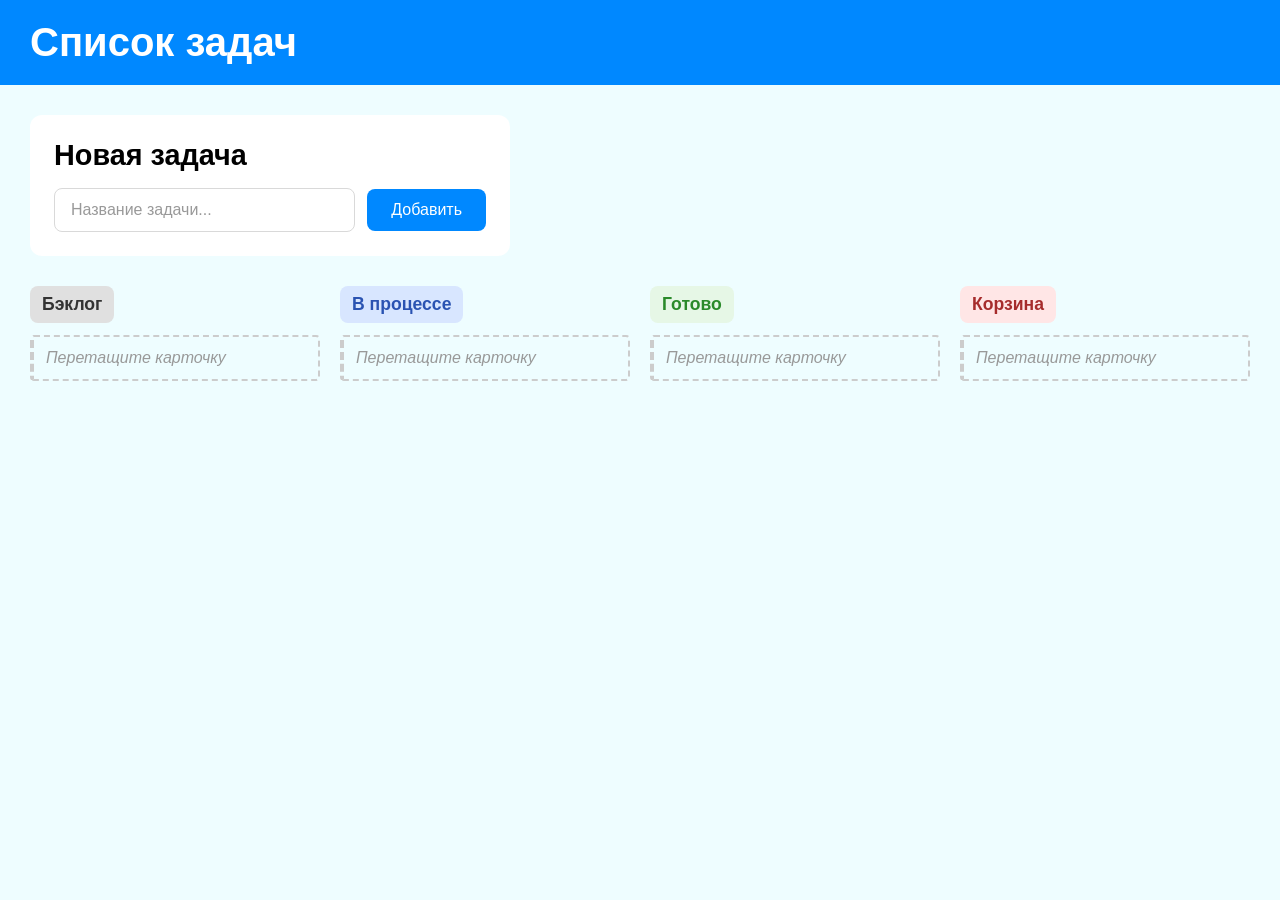
<file: index.html>
<!DOCTYPE html>
<html lang="ru">
    <head>
        <meta charset="UTF-8" />
        <meta name="viewport" content="width=device-width, initial-scale=1.0" />
        <title>Хайдаров Айдар Рифович</title>
        <link rel="stylesheet" href="static/style/style.css">
    </head>
    <body>
        <div class="container"> </div>
        <script src="src/main.js" type="module"></script>
    </body>
</html>
</file>
<file: static/style/style.css>
* {
    margin: 0;
    padding: 0;
    box-sizing: border-box;
    font-family: 'Segoe UI', Tahoma, Geneva, Verdana, sans-serif;
}
body {
    background-color: #eefdff;
    color: black;
}
header {
    background-color: #0088ff;
    color: white;
    padding: 20px 0;
    font-size: 2.5rem;
    font-weight: bold;
    text-align: left;
}
header .container {
    font-size: 2.5rem;
    padding: 0 30px;
}

.container {
    max-width: 1400px;
    margin: 0 auto;
    padding: 30px;
}
.create-task-card {
    background-color: white;
    border-radius: 12px;
    padding: 24px;
    margin-bottom: 30px;
    width: 30rem;
}
.create-task-card h2 {
    font-size: 1.8rem;
    margin-bottom: 16px;
    font-weight: 600;
}
.input-group {
    display: flex;
    gap: 12px;
    align-items: center;
}
.task-input {
    flex: 1;
    padding: 12px 16px;
    border: 1px solid #d9d9d9;
    border-radius: 8px;
    font-size: 1rem;
    outline: none;
}
.task-input::placeholder {
    color: #999;
}
.add-button {
    background-color: #0088ff;
    color: white;
    border: none;
    border-radius: 8px;
    padding: 12px 24px;
    font-size: 1rem;
    cursor: pointer;
    font-weight: 500;
    display: flex;
    align-items: center;
    gap: 8px;
}

.board {
    display: grid;
    grid-template-columns: repeat(4, 1fr);
    gap: 20px;
    margin-top: 20px;
}

.column-header {
    font-size: 1.1rem;
    font-weight: 600;
    padding: 8px 12px;
    border-radius: 8px;
    margin-bottom: 12px;
    text-align: center;
    width: fit-content;
}

.backlog {
    background-color: #e0e0e0;
    color: #333;
}
.in-progress {
    background-color: #d8e6ff;
    color: #2a53b2;
}
.done {
    background-color: #e6f7e6;
    color: #2a8a2a;
}
.trash {
    background-color: #ffe6e6;
    color: #a62c2c;
}
.task-item {
    background-color: white;
    border-radius: 8px;
    padding: 12px 16px;
    margin-bottom: 8px;
    transition: transform 0.2s ease;
}

.backlog-columns .task-item {
    border-left: 6px solid #e0e0e0;
}
.in-progress-column .task-item {
    border-left: 6px solid #d8e6ff;
}
.done-column .task-item {
    border-left: 6px solid #e6f7e6;
}
.trash-column .task-item {
    border-left: 6px solid #ffe6e6;
}

.clear-button {
    background-color: #a62c2c;
    color: white;
    border: none;
    border-radius: 8px;
    padding: 12px 24px;
    font-size: 1rem;
    cursor: pointer;
    display: flex;
    align-items: center;
    justify-content: center;
    gap: 8px;
    margin-top: 10px;
    width: 100%;
}

.task-list {
    list-style: none;
    padding-left: 0;
    margin: 0;
}

.raw-task-item {
    background-color: transparent;
    padding: 12px;
    margin-bottom: 10px;
    border-radius: 4px;
    border: 2px dashed #ccc;
    border-left: 4px dashed #ccc;
    cursor: move;
    color: #999;
    font-style: italic;
}
</file>
